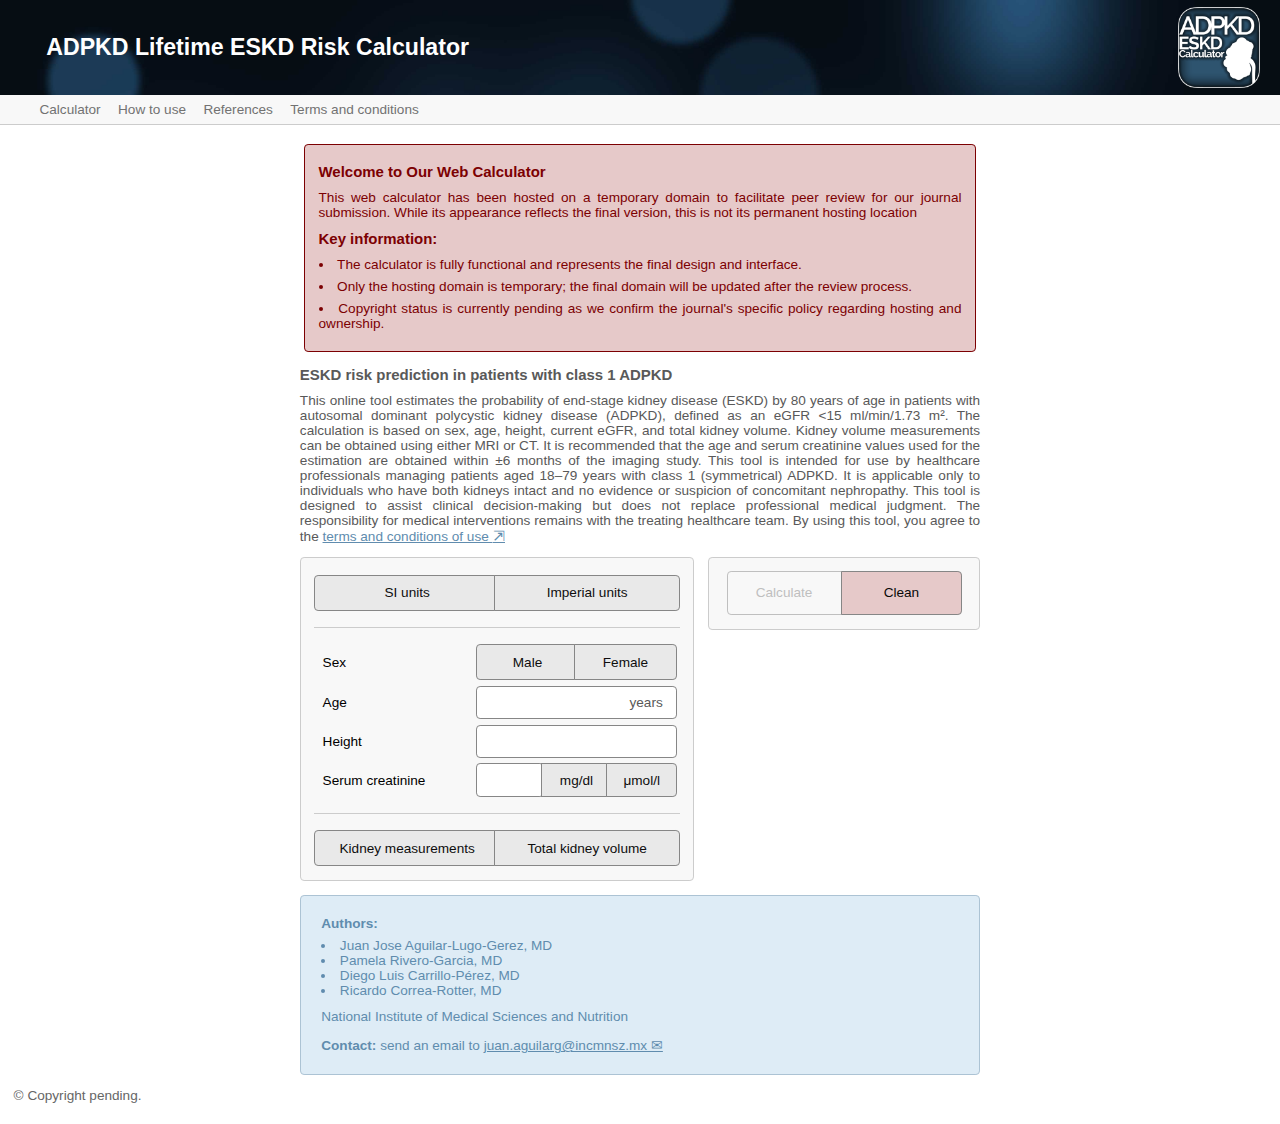
<file: index.html>
<html lang="en">
	
<head>
	<title>ADPKD Lifetime ESKD Risk Calculator</title>
	<link rel="apple-touch-icon" href="images/apple-touch-icon.png">
	<link rel="stylesheet" href="styles.css">
	<script src="jstat.js"></script>
	<link rel="icon" href="favicon.ico" type="image/x-icon" />
	<link rel="apple-touch-icon" href="images/icon-152.png">
	<meta name="theme-color" content="white"/>
	<meta name="mobile-web-app-capable" content="yes">
	<meta name="apple-mobile-web-app-status-bar-style" content="black">
	<meta name="apple-mobile-web-app-title" content="ADPKD lifetime ESKD risk model">
	<meta name="msapplication-TileImage" content="images/icon-144.png">
	<meta name="msapplication-TileColor" content="#FFFFFF">
	<link rel="manifest" href="manifest.json">
	<meta charset="utf-8">
	<meta name="apple-mobile-web-app-status-bar-style" content="black">
</head>

<body>
	
<div id="loader_container">
	<div id="loader"></div>
</div>
		
<div id="header_fixed" class="header">
	<div class="header_title">
		<ul>
			<h1 class="header_title_text">ADPKD Lifetime ESKD Risk Calculator</h1>
			<img class="header_title_icon" src="images/icon_white.png">
		</ul>
	</div>
	<div class="header_navigator">
		<ui>
		   <li> <a href="index.html">Calculator</a></li>
		   <li> <a href="how_to_use.html">How to use</a></li>
		   <li> <a href="references.html">References</a></li>
		   <li> <a href="termsandconditions.html">Terms and conditions</a></li>
		</ui>
	</div>
</div>
	

	
<section>
  <div class="section_introduction" id="section_introduction">
	  	<div class="message_reviewers">
			<h1>Welcome to Our Web Calculator</h1>
			<span>This web calculator has been hosted on a temporary domain to facilitate peer review for our journal submission. While its appearance reflects the final version, this is not its permanent hosting location</span>
			<h1>Key information:</h1>
			<ui>
				<li>The calculator is fully functional and represents the final design and interface.</li>
				<li>Only the hosting domain is temporary; the final domain will be updated after the review process.</li>
				<li>Copyright status is currently pending as we confirm the journal's specific policy regarding hosting and ownership.</li>
			</ui>
		</div>
		<h1>ESKD risk prediction in patients with class 1 ADPKD</h1>
		<span>This online tool estimates the probability of end-stage kidney disease (ESKD) by 80 years of age in patients with autosomal dominant polycystic kidney disease (ADPKD), defined as an eGFR &lt;15 ml/min/1.73 m&sup2;. The calculation is based on sex, age, height, current eGFR, and total kidney volume. Kidney volume measurements can be obtained using either MRI or CT. It is recommended that the age and serum creatinine values used for the estimation are obtained within ±6 months of the imaging study. This tool is intended for use by healthcare professionals managing patients aged 18–79 years with class 1 (symmetrical) ADPKD. It is applicable only to individuals who have both kidneys intact and no evidence or suspicion of concomitant nephropathy. This tool is designed to assist clinical decision-making but does not replace professional medical judgment. The responsibility for medical interventions remains with the treating healthcare team. By using this tool, you agree to the </span>
		<span><a href="termsandconditions.html" class="footer_contact_mail">terms and conditions of use </a></span>
		<span><a href="termsandconditions.html" class="flipped">&#x21F1;</a></span>
	</div>
</section>
	
<section>
	<div class="section_install">
		<button role="button" class="install_button" id="install_button" name="install_button">Install app</button>
		<span>Click or tap to add the application to your device's home screen</span>
	</div>	
	<div class="installation_instructions">
		<p>
			To install the app on your device, click or tap on <img class="export_icon" src="images/export.png"> and select "Add to Home Screen"
		</p>
	</div>
</section>
	
<section>
	<div class="section_calculator">
		<div class="calculator_input">
			<div class="units">
				<button role="button" class="units_international button_grey" id="units_international" name="units_international" onClick="units_international(); check_fields()">SI units</button>
				<button role="button" class="units_imperial button_grey" id="units_imperial" name="units_imperial" onClick="units_imperial(); check_fields()">Imperial units</button>
			</div>
			<div class="calculator_predictor">
				<span class="calculator_predictor_name">Sex</span>
				<div class="calculator_predictor_value">
					<button role="button" class="sex_male button_grey" id="sex_male" name="sex_male" onClick="sex_male(); check_fields()">Male</button>
					<button role="button" class="sex_female button_grey" id="sex_female" name="sex_female" onClick="sex_female(); check_fields()">Female</button>
				</div>
			</div>
			<div class="calculator_predictor">
				<span class="calculator_predictor_name">Age</span>
				<div class="calculator_predictor_value">
					<input type="number" inputmode="numeric" value="" min="0" max="80" id="age" name="age" oninput="check_fields()" onkeydown="pressed_key(event)">
					<span class="calculator_predictor_value_units_years">years</span>
				</div>
			</div>
			<div class="error" id="error_age">
				<div class="error_triangle_container">
					<span class="error_triangle_pre_box"></span>
					<div class="error_triangle_box">
						<span class="error_triangle"></span>
					</div>
				</div>
				<div class="error_container">
					<span class="error_pre_box"></span>
					<span class="error_message" id="error_age_message"></span>
				</div>
			</div>
			<div class="calculator_predictor">
				<span class="calculator_predictor_name">Height</span>
				<div class="calculator_predictor_value_height_international" id="calculator_predictor_value_height_international">
					<input type="number" inputmode="decimal" value="" min="0" max="100" id="height_international" oninput="check_fields()" onkeydown="pressed_key(event)">
					<span class="calculator_predictor_value_units" id="height_international_units"></span>
				</div>
				<div class="calculator_predictor_value_height_imperial" id="calculator_predictor_value_height_imperial">
					<input type="number" inputmode="numeric" value="" min="0" max="100" id="height_imperial_ft" name="height_imperial_ft" oninput="check_fields()" onkeydown="pressed_key(event)">
					<span id="height_imperial_units_ft">ft</span>
					<input type="number" inputmode="numeric" value="" min="0" max="100" id="height_imperial_in" name="height_imperial_in" oninput="check_fields()" onkeydown="pressed_key(event)">
					<span id="height_imperial_units_in">in</span>
				</div>
			</div>
			<div class="error" id="error_height">
				<div class="error_triangle_container">
					<span class="error_triangle_pre_box"></span>
					<div class="error_triangle_box">
						<span class="error_triangle_left_right_box"></span>
						<span class="error_triangle"></span>
						<span class="error_triangle_left_right_box"></span>
					</div>
				</div>
				<div class="error_container">
					<span class="error_pre_box"></span>
					<span class="error_message" id="error_height_message"></span>
				</div>
			</div>
			<div class="calculator_predictor">
				<span class="calculator_predictor_name">Serum creatinine</span>
				<div class="calculator_predictor_value">
					<input type="number" inputmode="decimal" value="" min="0" max="10" id="creatinine" name="creatinine" oninput="check_fields()" onkeydown="pressed_key(event)">
					<div class="creatinine_units">
						<button role="button" class="creatinine_units_mg button_grey" id="creatinine_units_mg" name="creatinine_units_mg" onClick="creatinine_units_mg(); check_fields()">mg/dl</button>
						<button role="button" class="creatinine_units_mmol button_grey" id="creatinine_units_mmol" name="creatinine_units_mmol" onClick="creatinine_units_mmol(); check_fields()">μmol/l</button>
					</div>
				</div>
			</div>
			<div class="error" id="error_creatinine">
				<div class="error_triangle_container">
					<span class="error_triangle_pre_box"></span>
					<div class="error_triangle_box">
						<span class="error_triangle_left_right_box"></span>
						<span class="error_triangle"></span>
						<span class="error_triangle_left_right_box"></span>
					</div>
				</div>
				<div class="error_container">
					<span class="error_pre_box"></span>
					<span class="error_message" id="error_creatinine_message"></span>
				</div>
			</div>
			
			
			<div class="calculator_input_tkv_or_measurements">
				<button role="button" class="enter_measurements button_grey" id="enter_measurements" name="enter_measurements" onClick="enter_measurements(); check_fields()">Kidney measurements</button>
				<button role="button" class="enter_tkv button_grey" id="enter_tkv" name="enter_tkv" onClick="enter_tkv(); check_fields()">Total kidney volume</button>
			</div>
			<div id="calculator_input_tkv">
				<div class="calculator_predictor">
					<span class="calculator_predictor_name">Total kidney volume</span>
					<div class="calculator_predictor_value">
						<input type="number" inputmode="numeric" value="" min="150" max="6000" id="tkv" name="tkv" oninput="check_fields()" onkeydown="pressed_key(event)">
						<span class="calculator_predictor_value_units">ml</span>
					</div>		
				</div>
				<div class="error" id="error_tkv">
					<div class="error_triangle_container">
						<span class="error_triangle_pre_box"></span>
						<div class="error_triangle_box">
							<span class="error_triangle_left_right_box"></span>
							<span class="error_triangle"></span>
							<span class="error_triangle_left_right_box"></span>
						</div>
					</div>
					<div class="error_container">
						<span class="error_pre_box"></span>
						<span class="error_message" id="error_tkv_message"></span>
					</div>
				</div>
			</div>
			

			<div class="calculator_input_measurements" id="calculator_input_measurements">
				<div class="calculator_input_kidney_right">Right kidney</div>
				<div class="calculator_predictor">
					<span class="calculator_predictor_name">Height</span>
					<div class="calculator_predictor_value">
						<input type="number" inputmode="numeric" value="" min="0" max="1000" id="rkh" name="rkh" oninput="check_fields()" onkeydown="pressed_key(event)">
						<span class="calculator_predictor_value_units" id="rkh_units" name="rkh_units"></span>
					</div>
				</div>
				<div class="error" id="error_rkh">
					<div class="error_triangle_container">
						<span class="error_triangle_pre_box"></span>
						<div class="error_triangle_box">
							<span class="error_triangle_left_right_box"></span>
							<span class="error_triangle"></span>
							<span class="error_triangle_left_right_box"></span>
						</div>
					</div>
					<div class="error_container">
						<span class="error_pre_box"></span>
						<span class="error_message" id="error_rkh_message"></span>
					</div>
				</div>
				<div class="calculator_predictor">
					<span class="calculator_predictor_name">Width</span>
					<div class="calculator_predictor_value">
						<input type="number" inputmode="numeric" value="" min="0" max="1000" id="rkw" name="rkw" oninput="check_fields()" onkeydown="pressed_key(event)">
						<span class="calculator_predictor_value_units" id="rkw_units" name="rkw_units"></span>
					</div>
				</div>
				<div class="error" id="error_rkw">
					<div class="error_triangle_container">
						<span class="error_triangle_pre_box"></span>
						<div class="error_triangle_box">
							<span class="error_triangle_left_right_box"></span>
							<span class="error_triangle"></span>
							<span class="error_triangle_left_right_box"></span>
						</div>
					</div>
					<div class="error_container">
						<span class="error_pre_box"></span>
						<span class="error_message" id="error_rkw_message"></span>
					</div>
				</div>
				<div class="calculator_predictor">
					<span class="calculator_predictor_name">Depth</span>
					<div class="calculator_predictor_value">
						<input type="number" inputmode="numeric" value="" min="0" max="1000" id="rkd" name="rkd" oninput="check_fields()" onkeydown="pressed_key(event)">
						<span class="calculator_predictor_value_units" id="rkd_units" name="rkd_units"></span>
					</div>
				</div>
				<div class="error" id="error_rkd">
					<div class="error_triangle_container">
						<span class="error_triangle_pre_box"></span>
						<div class="error_triangle_box">
							<span class="error_triangle_left_right_box"></span>
							<span class="error_triangle"></span>
							<span class="error_triangle_left_right_box"></span>
						</div>
					</div>
					<div class="error_container">
						<span class="error_pre_box"></span>
						<span class="error_message" id="error_rkd_message"></span>
					</div>
				</div>
				<div class="calculator_input_kidney_left">Left kidney</div>
				<div class="calculator_predictor">
					<span class="calculator_predictor_name">Height</span>
					<div class="calculator_predictor_value">
						<input type="number" inputmode="numeric" value="" min="0" max="1000" id="lkh" name="lkh" oninput="check_fields()" onkeydown="pressed_key(event)">
						<span class="calculator_predictor_value_units" id="lkh_units" name="lkh_units"></span>
					</div>
				</div>
				<div class="error" id="error_lkh">
					<div class="error_triangle_container">
						<span class="error_triangle_pre_box"></span>
						<div class="error_triangle_box">
							<span class="error_triangle_left_right_box"></span>
							<span class="error_triangle"></span>
							<span class="error_triangle_left_right_box"></span>
						</div>
					</div>
					<div class="error_container">
						<span class="error_pre_box"></span>
						<span class="error_message" id="error_lkh_message"></span>
					</div>
				</div>
				<div class="calculator_predictor">
					<span class="calculator_predictor_name">Width</span>
					<div class="calculator_predictor_value">
						<input type="number" inputmode="numeric" value="" min="0" max="1000" id="lkw" name="lkw" oninput="check_fields()" onkeydown="pressed_key(event)">
						<span class="calculator_predictor_value_units" id="lkw_units" name="lkw_units"></span>
					</div>
				</div>
				<div class="error" id="error_lkw">
					<div class="error_triangle_container">
						<span class="error_triangle_pre_box"></span>
						<div class="error_triangle_box">
							<span class="error_triangle_left_right_box"></span>
							<span class="error_triangle"></span>
							<span class="error_triangle_left_right_box"></span>
						</div>
					</div>
					<div class="error_container">
						<span class="error_pre_box"></span>
						<span class="error_message" id="error_lkw_message"></span>
					</div>
				</div>
				<div class="calculator_predictor">
					<span class="calculator_predictor_name">Depth</span>
					<div class="calculator_predictor_value">
						<input type="number" inputmode="numeric" value="" min="0" max="1000" id="lkd" name="lkd" oninput="check_fields()" onkeydown="pressed_key(event)">
						<span class="calculator_predictor_value_units" id="lkd_units" name="lkd_units"></span>
					</div>
				</div>
				<div class="error" id="error_lkd">
					<div class="error_triangle_container">
						<span class="error_triangle_pre_box"></span>
						<div class="error_triangle_box">
							<span class="error_triangle_left_right_box"></span>
							<span class="error_triangle"></span>
							<span class="error_triangle_left_right_box"></span>
						</div>
					</div>
					<div class="error_container">
						<span class="error_pre_box"></span>
						<span class="error_message" id="error_lkd_message"></span>
					</div>
				</div>
			</div>
		</div>

		<div class="calculator_output">
			<div class="calculator_output_buttons">
				<button role="button" class="calculate" id="calculate" name="calculate" onClick="calculate()" disabled>Calculate</button>
				<button role="button" class="clean" id="clean" name="clean" onClick="clean()">Clean</button>
			</div>
			<div id="calculator_output_results" class="calculator_output_results">
				<div class="calculator_output_result">
					<span class="calculator_output_result_value" id="result_gfr"></span>
					<span class="calculator_output_result_descriptor">Current eGFR (CKD-EPI 2021)</span>
				</div>
				<div class="calculator_output_result">
					<span class="calculator_output_result_value" id="result_tkv"></span>
					<span class="calculator_output_result_descriptor" id="result_tkv_message"></span>
				</div>
				<div class="calculator_output_result">
					<span class="calculator_output_result_value" id="result_kgr"></span>
					<span class="calculator_output_result_descriptor">Kidney growth rate</span>
				</div>
				<div class="calculator_output_result">
					<span class="calculator_output_result_value" id="result_mcc"></span>
					<span class="calculator_output_result_descriptor">Mayo Clinic Classification category</span>
				</div>
				<div class="calculator_output_result">
					<span class="calculator_output_result_value" id="result_risk"></span>
					<span class="calculator_output_result_descriptor">Risk of ESKD (TFGe &lt;15 ml/min/1.73m&sup2;) at 80 years of age</span>
				</div>
				<div class="calculator_output_result">
					<span class="calculator_output_result_risk_container">
						<span class="calculator_output_result_risk_box" id="calculator_output_result_risk_box_1"></span>
						<span class="calculator_output_result_risk_box" id="calculator_output_result_risk_box_2"></span>
						<span class="calculator_output_result_risk_box" id="calculator_output_result_risk_box_3"></span>
						<span class="calculator_output_result_risk_box" id="calculator_output_result_risk_box_4"></span>
						<span class="calculator_output_result_risk_box" id="calculator_output_result_risk_box_5"></span>
					</span>
					<span class="calculator_output_result_risk_container">
						<span id="calculator_output_result_risk_pre_triangle"></span>
						<span id="calculator_output_result_risk_triangle"></span>
						<span id="calculator_output_result_risk_post_triangle"></span>
					</span>
					<span id="result_risk_category"></span>
					<span class="calculator_output_result_descriptor">Risk category for ESKD at 80 years of age</span>
				</div>
			</div>
		</div>
	</div>
</section>

<footer>
	<div class="footer">
		<div class="footer_authors">
			<span class="footer_authors_word">Authors:</span>
			<ui>
				<li>Juan Jose Aguilar-Lugo-Gerez, MD</li>
				<li>Pamela Rivero-Garcia, MD</li>
				<li>Diego Luis Carrillo-P&eacute;rez, MD</li>
				<li>Ricardo Correa-Rotter, MD</li>
			</ui>
			<span class="footer_authors_institute">National Institute of Medical Sciences and Nutrition</span>
		</div>
		<div class="footer_contact">
			<span class="footer_contact_word">Contact:</span>
			<span>send an email to</span>
			<span><a href="mailto: juan.aguilarg@incmnsz.mx" class="footer_contact_mail">juan.aguilarg@incmnsz.mx &#9993;</a></span>
		</div>
	</div>
</footer>   
	
<div class="copyright">&copy; Copyright pending.</div>
		
<script src="scripts.js"></script>   
		
</body>

</html>
</file>
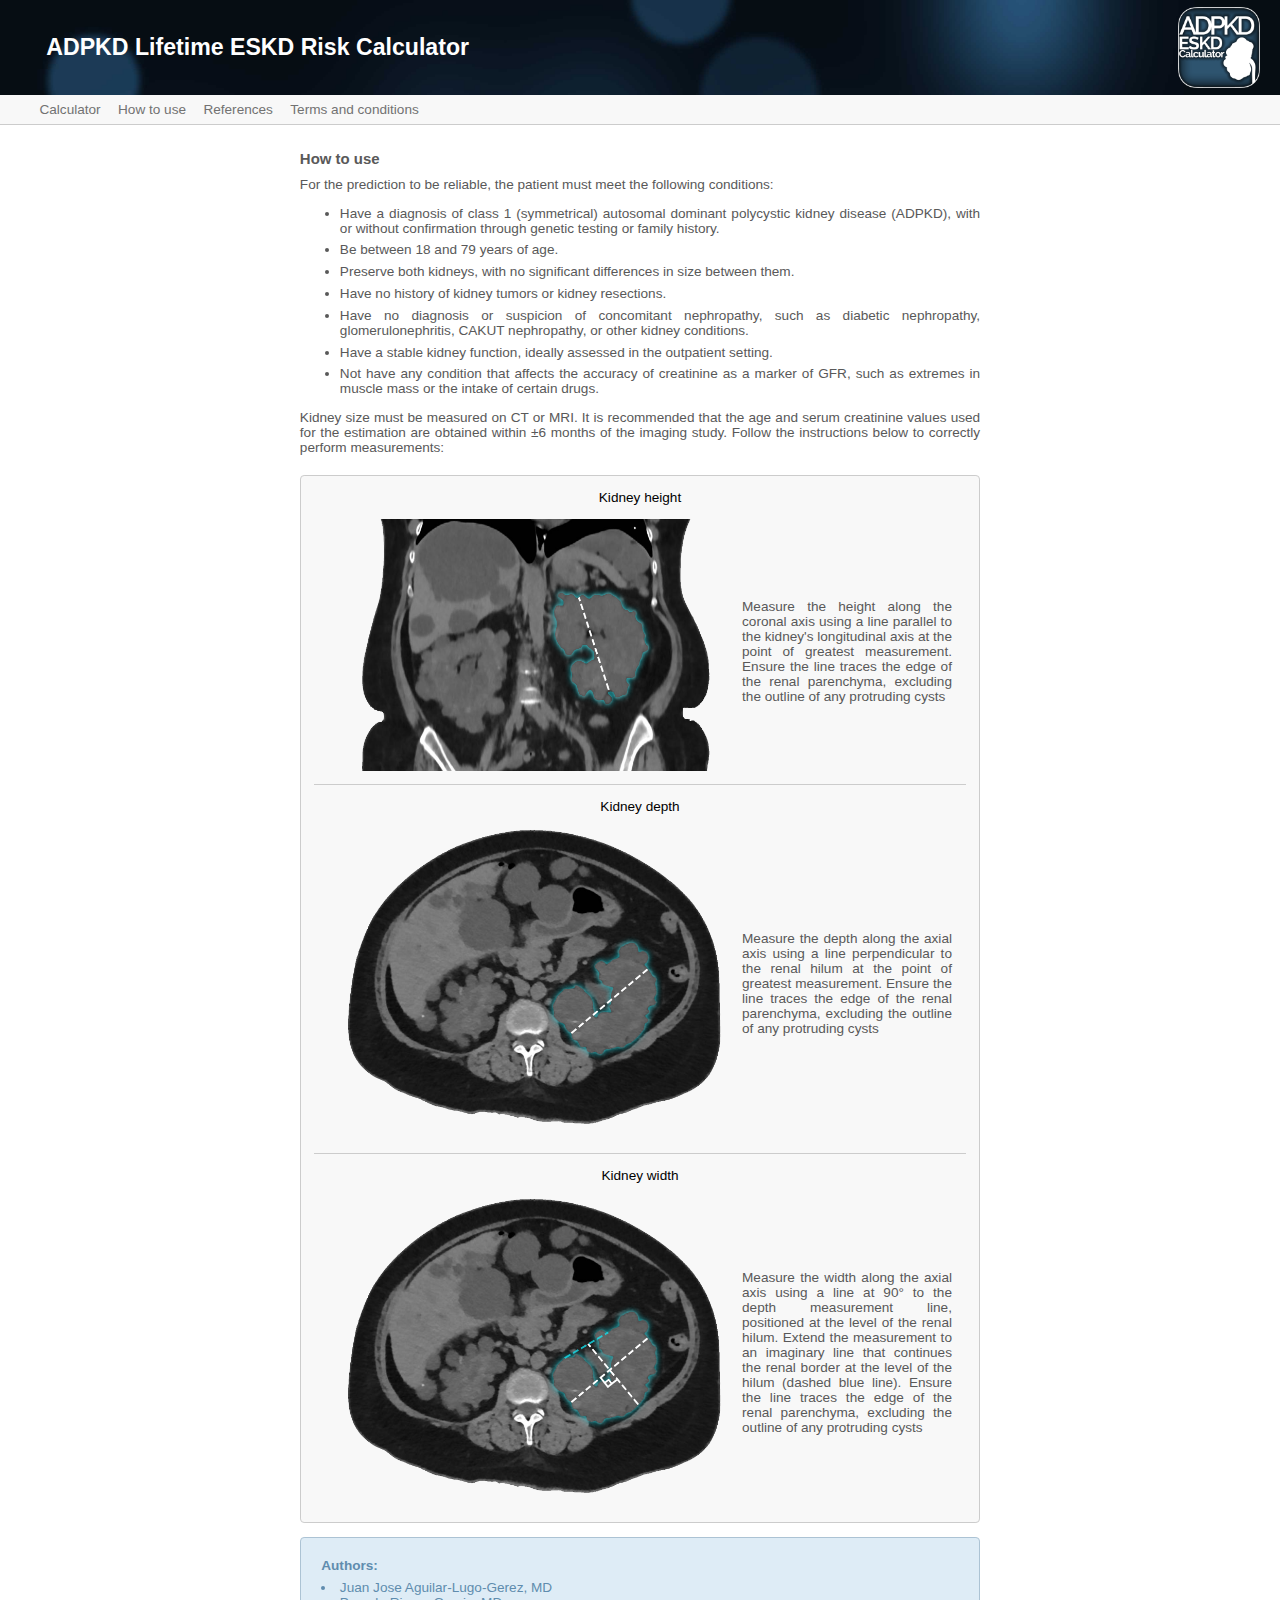
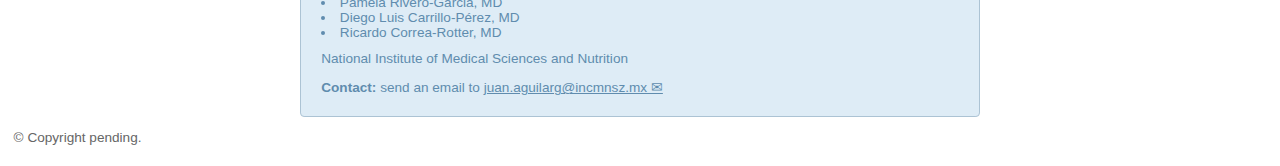
<file: how_to_use.html>
<html lang="en">
	
<head>
	<title>ADPKD Lifetime ESKD Risk Calculator</title>
	<link rel="apple-touch-icon" href="images/apple-touch-icon.png">
	<link rel="stylesheet" href="styles.css">
	<script src="jstat.js"></script>
	<link rel="icon" href="favicon.ico" type="image/x-icon" />
	<link rel="apple-touch-icon" href="images/icon-152.png">
	<meta name="theme-color" content="white"/>
	<meta name="mobile-web-app-capable" content="yes">
	<meta name="apple-mobile-web-app-status-bar-style" content="black">
	<meta name="apple-mobile-web-app-title" content="ADPKD lifetime ESKD risk model">
	<meta name="msapplication-TileImage" content="images/icon-144.png">
	<meta name="msapplication-TileColor" content="#FFFFFF">
	<link rel="manifest" href="manifest.json">
	<meta charset="utf-8">
	<meta name="apple-mobile-web-app-status-bar-style" content="black">
</head>

<body>
	
<div id="loader_container">
	<div id="loader"></div>
</div>
		
<div id="header_fixed" class="header">
	<div class="header_title">
		<ul>
			<h1 class="header_title_text">ADPKD Lifetime ESKD Risk Calculator</h1>
			<img class="header_title_icon" src="images/icon_white.png">
		</ul>
	</div>
	<div class="header_navigator">
		<ui>
		   <li> <a href="index.html">Calculator</a></li>
		   <li> <a href="how_to_use.html">How to use</a></li>
		   <li> <a href="references.html">References</a></li>
		   <li> <a href="termsandconditions.html">Terms and conditions</a></li>
		</ui>
	</div>
</div>
	
<section>
  <div class="section_introduction" id="section_introduction">
		<h1>How to use</h1>
		<span>For the prediction to be reliable, the patient must meet the following conditions:</span>
		<ul>
			<li>Have a diagnosis of class 1 (symmetrical) autosomal dominant polycystic kidney disease (ADPKD), with or without confirmation through genetic testing or family history.</li>
			<li>Be between 18 and 79 years of age.</li>
			<li>Preserve both kidneys, with no significant differences in size between them.</li>
			<li>Have no history of kidney tumors or kidney resections.</li>
			<li>Have no diagnosis or suspicion of concomitant nephropathy, such as diabetic nephropathy, glomerulonephritis, CAKUT nephropathy, or other kidney conditions.</li>
			<li>Have a stable kidney function, ideally assessed in the outpatient setting.</li>
			<li>Not have any condition that affects the accuracy of creatinine as a marker of GFR, such as extremes in muscle mass or the intake of certain drugs.</li>
	  	</ul>
		<span>Kidney size must be measured on CT or MRI. It is recommended that the age and serum creatinine values used for the estimation are obtained within ±6 months of the imaging study. Follow the instructions below to correctly perform measurements:</span>
	</div>
</section>
	
<section class="section_how_to">
	<div class="how_to_box">
		<div class="how_to_axis_1">
			<span>Kidney height</span>
			<div class="how_to_imageandtext">
				<img class="how_to_image" src="images/tc_height.png">
				<div class="how_to_text">Measure the height along the coronal axis using a line parallel to the kidney's longitudinal axis at the point of greatest measurement. Ensure the line traces the edge of the renal parenchyma, excluding the outline of any protruding cysts</div>
			</div>
		</div>
		<div class="how_to_axis_2">
			<span>Kidney depth</span>
			<div class="how_to_imageandtext">
				<img class="how_to_image" src="images/tc_depth.png">
				<div class="how_to_text">Measure the depth along the axial axis using a line perpendicular to the renal hilum at the point of greatest measurement. Ensure the line traces the edge of the renal parenchyma, excluding the outline of any protruding cysts</div>
			</div>
		</div>
		<div class="how_to_axis_2">
			<span>Kidney width</span>
			<div class="how_to_imageandtext">
				<img class="how_to_image" src="images/tc_width.png">
				<div class="how_to_text">Measure the width along the axial axis using a line at 90° to the depth measurement line, positioned at the level of the renal hilum. Extend the measurement to an imaginary line that continues the renal border at the level of the hilum (dashed blue line). Ensure the line traces the edge of the renal parenchyma, excluding the outline of any protruding cysts</div>
			</div>
		</div>
	</div>
</section>

<footer>
	<div class="footer">
		<div class="footer_authors">
			<span class="footer_authors_word">Authors:</span>
			<ui>
				<li>Juan Jose Aguilar-Lugo-Gerez, MD</li>
				<li>Pamela Rivero-Garcia, MD</li>
				<li>Diego Luis Carrillo-P&eacute;rez, MD</li>
				<li>Ricardo Correa-Rotter, MD</li>				
			</ui>
			<span class="footer_authors_institute">National Institute of Medical Sciences and Nutrition</span>
		</div>
		<div class="footer_contact">
			<span class="footer_contact_word">Contact:</span>
			<span>send an email to</span>
			<span><a href="mailto: juan.aguilarg@incmnsz.mx" class="footer_contact_mail">juan.aguilarg@incmnsz.mx &#9993;</a></span>
		</div>
	</div>
</footer>   
	
<div class="copyright">&copy; Copyright pending.</div>
		
<script src="scripts.js"></script>   

</body>

</html>
</file>
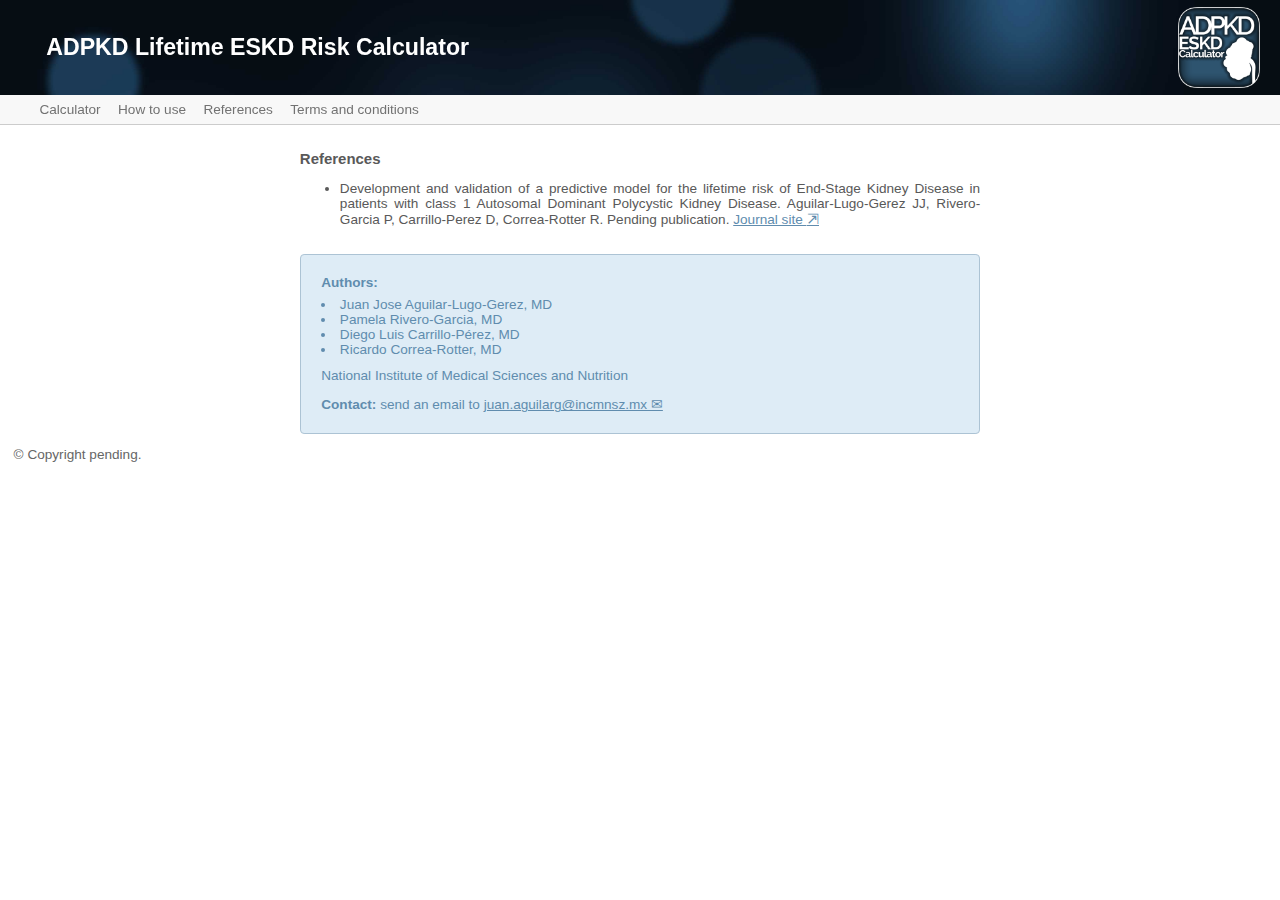
<file: references.html>
<html lang="en">
	
<head>
	<title>ADPKD Lifetime ESKD Risk Calculator</title>
	<link rel="apple-touch-icon" href="images/apple-touch-icon.png">
	<link rel="stylesheet" href="styles.css">
	<script src="jstat.js"></script>
	<link rel="icon" href="favicon.ico" type="image/x-icon" />
	<link rel="apple-touch-icon" href="images/icon-152.png">
	<meta name="theme-color" content="white"/>
	<meta name="mobile-web-app-capable" content="yes">
	<meta name="apple-mobile-web-app-status-bar-style" content="black">
	<meta name="apple-mobile-web-app-title" content="ADPKD lifetime ESKD risk model">
	<meta name="msapplication-TileImage" content="images/icon-144.png">
	<meta name="msapplication-TileColor" content="#FFFFFF">
	<link rel="manifest" href="manifest.json">
	<meta charset="utf-8">
	<meta name="apple-mobile-web-app-status-bar-style" content="black">
</head>

<body>
	
<div id="loader_container">
	<div id="loader"></div>
</div>
		
<div id="header_fixed" class="header">
	<div class="header_title">
		<ul>
			<h1 class="header_title_text">ADPKD Lifetime ESKD Risk Calculator</h1>
			<img class="header_title_icon" src="images/icon_white.png">
		</ul>
	</div>
	<div class="header_navigator">
		<ui>
		   <li> <a href="index.html">Calculator</a></li>
		   <li> <a href="how_to_use.html">How to use</a></li>
		   <li> <a href="references.html">References</a></li>
		   <li> <a href="termsandconditions.html">Terms and conditions</a></li>
		</ui>
	</div>
</div>
	
<section>
  <div class="section_introduction" id="section_introduction">
		<h1>References</h1>
		<ul>
			<li>Development and validation of a predictive model for the lifetime risk of End-Stage Kidney Disease in patients with class 1 Autosomal Dominant Polycystic Kidney Disease. Aguilar-Lugo-Gerez JJ, Rivero-Garcia P, Carrillo-Perez D, Correa-Rotter R. Pending publication. <a href="references.html" class="footer_contact_mail">Journal site </a><a href="references.html" class="flipped">&#x21F1;</a> </li>
	  	</ul>
	</div>
</section>
	
<footer>
	<div class="footer">
		<div class="footer_authors">
			<span class="footer_authors_word">Authors:</span>
			<ui>
				<li>Juan Jose Aguilar-Lugo-Gerez, MD</li>
				<li>Pamela Rivero-Garcia, MD</li>
				<li>Diego Luis Carrillo-P&eacute;rez, MD</li>
				<li>Ricardo Correa-Rotter, MD</li>
			</ui>
			<span class="footer_authors_institute">National Institute of Medical Sciences and Nutrition</span>
		</div>
		<div class="footer_contact">
			<span class="footer_contact_word">Contact:</span>
			<span>send an email to</span>
			<span><a href="mailto: juan.aguilarg@incmnsz.mx" class="footer_contact_mail">juan.aguilarg@incmnsz.mx &#9993;</a></span>
		</div>
	</div>
</footer>   
	
<div class="copyright">&copy; Copyright pending.</div>
	
<script src="scripts.js"></script>   
	
</body>

</html>
</file>
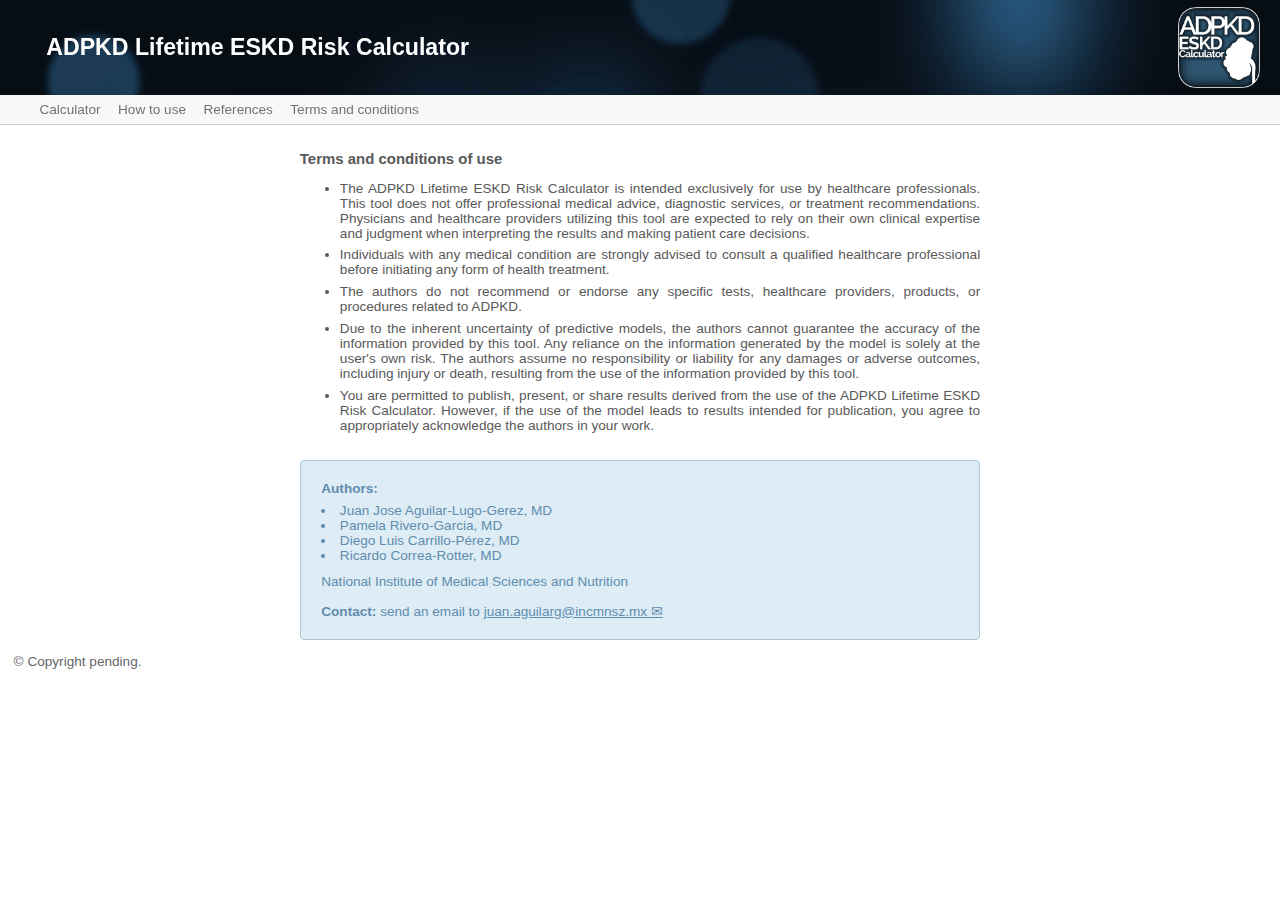
<file: termsandconditions.html>
<html lang="en">
	
<head>
	<title>ADPKD Lifetime ESKD Risk Calculator</title>
	<link rel="apple-touch-icon" href="images/apple-touch-icon.png">
	<link rel="stylesheet" href="styles.css">
	<script src="jstat.js"></script>
	<link rel="icon" href="favicon.ico" type="image/x-icon" />
	<link rel="apple-touch-icon" href="images/icon-152.png">
	<meta name="theme-color" content="white"/>
	<meta name="mobile-web-app-capable" content="yes">
	<meta name="apple-mobile-web-app-status-bar-style" content="black">
	<meta name="apple-mobile-web-app-title" content="ADPKD lifetime ESKD risk model">
	<meta name="msapplication-TileImage" content="images/icon-144.png">
	<meta name="msapplication-TileColor" content="#FFFFFF">
	<link rel="manifest" href="manifest.json">
	<meta charset="utf-8">
	<meta name="apple-mobile-web-app-status-bar-style" content="black">
</head>

<body>
	
<div id="loader_container">
	<div id="loader"></div>
</div>
		
<div id="header_fixed" class="header">
	<div class="header_title">
		<ul>
			<h1 class="header_title_text">ADPKD Lifetime ESKD Risk Calculator</h1>
			<img class="header_title_icon" src="images/icon_white.png">
		</ul>
	</div>
	<div class="header_navigator">
		<ui>
		   <li> <a href="index.html">Calculator</a></li>
		   <li> <a href="how_to_use.html">How to use</a></li>
		   <li> <a href="references.html">References</a></li>
		   <li> <a href="termsandconditions.html">Terms and conditions</a></li>
		</ui>
	</div>
</div>
	
<section>
  <div class="section_introduction" id="section_introduction">
		<h1>Terms and conditions of use</h1>
	  	<ul class="termsandconditions">
			<li>The ADPKD Lifetime ESKD Risk Calculator is intended exclusively for use by healthcare professionals. This tool does not offer professional medical advice, diagnostic services, or treatment recommendations. Physicians and healthcare providers utilizing this tool are expected to rely on their own clinical expertise and judgment when interpreting the results and making patient care decisions.</li>
			<li>Individuals with any medical condition are strongly advised to consult a qualified healthcare professional before initiating any form of health treatment.</li>
			<li>The authors do not recommend or endorse any specific tests, healthcare providers, products, or procedures related to ADPKD.</li>
			<li>Due to the inherent uncertainty of predictive models, the authors cannot guarantee the accuracy of the information provided by this tool. Any reliance on the information generated by the model is solely at the user's own risk. The authors assume no responsibility or liability for any damages or adverse outcomes, including injury or death, resulting from the use of the information provided by this tool.</li>
			<li>You are permitted to publish, present, or share results derived from the use of the ADPKD Lifetime ESKD Risk Calculator. However, if the use of the model leads to results intended for publication, you agree to appropriately acknowledge the authors in your work.</li>
	  	</ul>
	</div>
</section>

<footer>
	<div class="footer">
		<div class="footer_authors">
			<span class="footer_authors_word">Authors:</span>
			<ui>
				<li>Juan Jose Aguilar-Lugo-Gerez, MD</li>
				<li>Pamela Rivero-Garcia, MD</li>
				<li>Diego Luis Carrillo-P&eacute;rez, MD</li>
				<li>Ricardo Correa-Rotter, MD</li>
			</ui>
			<span class="footer_authors_institute">National Institute of Medical Sciences and Nutrition</span>
		</div>
		<div class="footer_contact">
			<span class="footer_contact_word">Contact:</span>
			<span>send an email to</span>
			<span><a href="mailto: juan.aguilarg@incmnsz.mx" class="footer_contact_mail">juan.aguilarg@incmnsz.mx &#9993;</a></span>
		</div>
	</div>
</footer>   
	
<div class="copyright">&copy; Copyright pending.</div>

<script src="scripts.js"></script>   

</body>

</html>
</file>
<file: styles.css>
@media only screen and (min-device-width: 480px){
*{font-size: .36cm}
}

@media only screen and (max-device-width: 480px){
*{font-size: .7cm}
}

input::-webkit-outer-spin-button,
input::-webkit-inner-spin-button {
  -webkit-appearance: none;
  margin: 0;
}

input[type=number] {
  -moz-appearance: textfield;
}

*{
	margin:none;
	padding:none;
	font-family:Verdana, Geneva, sans-serif;
	box-sizing:border-box;
}

body{
	margin:0;
	padding:0;
}

#loader_container {
    position: fixed;
    top: 0;
    left: 0;
    width: 100%;
    height: 100%;
    background-color: rgba(250,250,250,.8);
    display: flex;
    justify-content: center;
    align-items: center;
    z-index: 2;
}

@keyframes fadeOut {
 	0% {
    opacity: 1;
 }
 	100% {
	opacity: 0;
	display: none;
}
}

#loader {
    border: 8px solid #979797;
	border-top: 8px solid #2090B5;
    border-radius: 50%;
    width: 4em;
    height: 4em;
    animation: spin .4s linear infinite;
}

@keyframes spin {
    0% { transform: rotate(0deg); }
    100% { transform: rotate(360deg); }
}

#content {
    display: block;
}

.header{
	position: fixed;
	width: 100%;
	z-index: 3;
	border-top: solid #CCCCCC 200px;
	margin-top: -200px;
}

.header_title{
	margin:0;
	padding: 0;
	background-image:url(images/header.jpg);
	background-size:cover;
	border: 5em #7D4243;
}

.header_title ul{
	display:flex;
	justify-content:space-between;
	align-items:center;
	margin:0;
	padding:0;
}

.header_title_text{
	color:#FFF;
	padding-left:2em;
	padding-right:1em;
	flex-grow:9999;
	font-size:1.7em;
}

.header_title_icon{
	flex-grow:1;
	padding:.5em;
	margin-right:1em;
	width:30%;
	max-width:7em;
}

.header_navigator {
	padding: 0 0 .5em 2.4em;
	background-color:f8f8f8;
	border-bottom:solid #CCCCCC .3mm;
}

.header_navigator ul{
	white-space: nowrap;
	list-style: none;
}

.header_navigator li{
	display:inline-flex;	
	text-decoration:none;
	padding: .5em .5em 0 .5em;
	white-space: nowrap;
}

.header_navigator li a{
	color:#727272;
	text-decoration:none;
}

section {
	display:flex;
	justify-content:center;
	align-items:center;
	margin:0;
	padding:0;
}

.section_introduction {
	width:50em;
	color:595959;
	align-items:center;
	font-weight:normal;
	margin:-185px 2em 1em 2em;
	text-align: justify;
	z-index: 1;
}

.section_introduction h1{
    font-size:1.1em;
	font-weight:bold;
}

.section_introduction li {
	margin: .5em 0 .5em 0;
}

.message_reviewers {
	background-color:#E6C9C9;
	color: #7C0002;
	padding: .6em 1em 1em 1em;
	border-radius:.3em;
	margin:.3em .3em 1em .3em;
	border: solid #7C0002 .3mm;
}

.hidden {
	display: none;
}

.section_install {
	display: none;
	margin: 0em 2em 1em 2em;
	width:50em;
	border-radius:.3em;
	padding:1em;
	color:#000000;
	background-color:#eefff7;
	border: solid #868686 .3mm;
	gap: 1em;
    align-items: center;
}

.install_button {
	flex: 1; 
	padding:.5em .5em .5em .5em;
	border-radius:.3em;
	color:#000000;
	cursor:pointer;
	margin:0em;
	background-color:#C2E5D7;
	border: solid #868686 .3mm;

}

.install_button:hover {
	background-color:#A9DAC6;
}


.section_install span {
	flex: 2; 
	text-align:center;
}

.installation_instructions{
	display: none;
	margin: 0em 2em 1em 2em;
	width:50em;
	border-radius:.3em;
	padding:0 1em 0 1em;
	color:#000000;
	background-color:#eefff7;
	border: solid #868686 .3mm;
	text-align: center;
	justify-content: center;
}

.export_icon {
	width: 1em;
	height: 1em;
}

.section_calculator {
	display:flex;
	flex-wrap: wrap;
	gap: 1em;
	margin:0 2em 1em 2em;
	justify-content:space-around;
	align-items:flex-start;
	width:50em;

}

.calculator_input {
	flex-grow:9999;
	width:29em;
	border: solid #CCCCCC .3mm;
	border-radius:.3em;
	background-color:f8f8f8;
	padding:1.2em 1em 1em 1em;
}

.units{
	display:flex;
	padding: 0 0 1.2em 0;
	border-bottom: solid #CCCCCC .3mm;
	margin: 0 0 1em 0;
}

.units_international{
	width:50%;
	flex-grow:9999;
	padding:.7em;
	border-radius:.3em 0 0 .3em;
	margin:0 -.2em 0 0;
}

.units_imperial{
	width:50%;
	flex-grow:9999;
	padding:.7em;
	border-radius:0 .3em .3em 0;
	margin:0 0 0 -.2em;
}

.calculator_predictor {
	display:flex;
}

.calculator_predictor_name {
	width:20em;
	margin:.1em;
	color:#000;
	padding:.5em;
	display:flex;
	align-items:center;
	border-radius:.3em;
}

.calculator_predictor_value {
	width:100%;
	margin:.2em;
	align-items:center;
	display:flex;
}

.calculator_predictor_value input {
    width:100%;
    padding:.6em;
	border: solid #868686 .3mm;
	border-radius:.3em;
}

.calculator_predictor_value_units {
    margin: 0 0 0 -2.7em;
	color:595959;
}

.calculator_predictor_value_units_years {
    margin-left:-3.5em;
	color:595959;
}

.calculator_predictor_value_height_international {
	width:100%;
	margin:.2em;
	align-items:center;
	display:flex;
}

.calculator_predictor_value_height_international input {
    width:100%;
    padding:.6em;
	border: solid #868686 .3mm;
	border-radius:.3em;
}

.calculator_predictor_value_height_international span {
	margin-left:-2em;
	color:595959;	
}

.calculator_predictor_value_height_imperial {
	width:100%;
	margin:.2em;
	align-items:center;
	display:flex;
}

#height_imperial_ft{
	width: 50%;
    padding:.6em;
	border: solid #868686 .3mm;
	border-radius:.3em 0 0 .3em;
	margin-right:-.1em;
}

#height_imperial_in{
	width: 50.8%;
    padding:.6em;
	border: solid #868686 .3mm;
	border-radius: 0 .3em .3em 0;
	margin:0;
}


#height_imperial_units_ft {
	margin: 0 1.2em 0 -2em;
	color:595959;	
}

#height_imperial_units_in{
	margin:0 -5em 0 -2em;
	color:595959;
}

.sex_male {
	width:50%;
	flex-grow:9999;
	padding:.7em;
	border-radius:.3em 0 0 .3em;
	margin: 0 -.2em 0 0;
}

.sex_female {
	width:50%;
	flex-grow:9999;
	padding:.7em;
	border-radius:0 .3em .3em 0;
	margin: 0 0 0 -.2em;
}

.creatinine_units {
    width:100%;
	margin:0;
	padding:0;
	display: flex;
}

.creatinine_units_mg{
	width:5.2em;
	flex-grow:9999;
	padding:.6em;
	border-radius:0;
	margin: 0 -.2em 0 -.2em;
}

.creatinine_units_mmol{
	width:5.2em;
	flex-grow:9999;
	padding:.6em;
	border-radius:0 .3em .3em 0;
	margin: 0 0 0 -.2em;
}

.calculator_input_kidney_left{
	padding: 1em .6em .6em .6em;
	border-top: solid #CCCCCC .3mm;
	margin: 1em 0 0 0;
	text-align: center;
	font-size: 1em;
}

.calculator_input_kidney_right{
	padding: .6em;
	margin: .5em 0 0 0;
	text-align: center;
	font-size: 1em;
}

.error {
	display: none;
}

.error_triangle_container {
	display: flex;
	margin: -.6em 0 -.8em 0;
}
	
.error_triangle_pre_box {
	width:20em;
	margin:.1em;
	padding:.5em;
	display:flex;
}

.error_triangle_box {
	width:100%;
	display: flex;
}

.error_triangle {
	width: 0;
	height: 0;
	border-left: .75em solid transparent;
	border-right: .75em solid transparent;
	border-bottom: 1.5em solid #953031;
	margin: 0 0 0 1em;
}

.error_container {
	display: flex;
}
	
.error_pre_box {
	width:20em;
	margin:.1em;
	padding:.5em;
	display:flex;
}

.error_message {
	width:100%;
	margin:.2em;
	padding: .5em 0 .5em 0;
	text-align: center;
 	background-color: #EFDEDE;
	border-radius: .3em;
	font-size: 1em;
	color:#953031;
	border: solid #953031 .3mm;
}

.calculator_input_tkv_or_measurements {
	display:flex;
	margin: 1em 0 0 0;
	border-top: solid #CCCCCC .3mm;
	padding: 1.2em 0 0 0;

}

.enter_measurements{
	width:50%;
	flex-grow:9999;
	padding:.7em;
	border-radius:.3em 0 0 .3em;
	margin:0 -.2em 0 0;
	border: solid #868686 .3mm;

}

.enter_tkv{
	width:50%;
	flex-grow:9999;
	padding:.7em;
	border-radius:0 .3em .3em 0;
	margin:0 0 0 -.2em;
	border: solid #868686 .3mm;

}

#calculator_input_measurements{
	display:none;
}

#calculator_input_tkv{
	margin:1em 0 0 0;
	display:none;	
}


.calculator_output {
	width:20em;
	flex-grow: 9999;
	margin:0;
	display: block;
	border: solid #CCCCCC .3mm;
	border-radius:.3em;
	background-color:f8f8f8;
	padding:.6em 1em 0 1em;
}

.calculator_output_buttons {
	display:flex;
	margin: 0 0 .7em 0;
}

.calculate {
	width:50%;
	flex-grow:9999;
	padding:1em 1em 1em .6em;
	border-radius:.3em 0 0 .3em;
	color:#000000;
	cursor:pointer;
	margin:.3em;
	margin-right:-.2em;
	background-color:#C2E5D7;
	border: solid #868686 .3mm;
}

.calculate:hover {
	background-color:#A9DAC6;
}

.calculate:disabled{
	background-color:f8f8f8;
	color:#BFBFBF;
	border: solid #BFBFBF .3mm;
	cursor:default;
}

.clean {
	width:50%;
	flex-grow:9999;
	padding:1em;
	border-radius:0 .3em .3em 0;
	color:#090909;
	cursor:pointer;
	margin:.3em;
	margin-left:-.2em;
	border: solid #868686 .3mm;
	background-color:#E6C9C9;
}

.clean:hover {
	background-color:#DAAFAF;
}

.calculator_output_results {
	padding: 0 0 1.5em 0;
}

.calculator_output_result {
	color:#0B0B0B;	
	padding: 0em 1.5em 0 1.5em;
	border-top: solid #CCCCCC .3mm;
	margin: 1em 0 0 0;
	text-align: center;
	align-content:space-around;
	display: block;
}

.calculator_output_result_value {
	display: block;
	margin-top: .6em;
	font-size: 1.2em;
}

.calculator_output_result_descriptor {
	display: block;
	margin-top: .6em;
	color:595959;
}

.calculator_output_result_risk_container {
	display: flex;
	justify-content: space-between;
	align-items: center;
	width: 100%;
	height: 2em;
}

.calculator_output_result_risk_box{
	flex: 1; 
	height: 2em;
	margin: 2em -1px 0 0;
}

#calculator_output_result_risk_box_1{
	flex-basis: 5%;
	border-radius:.3em 0 0 .3em;
	background-color:#C2E5D7;
	border: solid #868686 .3mm;
}

#calculator_output_result_risk_box_2{
	flex-basis: 30%;
	background-color:#D7EBD1;
	border: solid #868686 .3mm;
}

#calculator_output_result_risk_box_3{
	flex-basis: 30%;
	background-color:#FFFADD;
	border: solid #868686 .3mm;
}

#calculator_output_result_risk_box_4{
	flex-basis: 30%;
	background-color:#F5E5D8;
	border: solid #868686 .3mm;
}

#calculator_output_result_risk_box_5{
	flex-basis: 5%;
	border-radius:0 .3em .3em 0;
	background-color:#E6C9C9;
	border: solid #868686 .3mm;
}

#calculator_output_result_risk_pre_triangle{
	flex: 1; 
	flex-basis: 90%;
}

#calculator_output_result_risk_triangle{
	flex: 1; 
	width: 0;
	height: 0;
	border-left: .75em solid transparent;
	border-right: .75em solid transparent;
	border-bottom: 1.5em solid #595959;
	margin: -.5em -.75em 0 -.75em;
}

#calculator_output_result_risk_post_triangle{
	flex: 1; 
	flex-basis: 10%;
}

#result_risk_category{
	flex: 1; 
	color:#000000;
	margin: 0 -.75em 0 -.75em;
	text-align: center;
	font-size: 1.2em;
}

footer {
	display:flex;
	justify-content:center;
	align-items:center;
	margin:0;
	padding:0;
}

.footer {
	width:50em;
	border: solid #ACC3D4 .3mm;
	border-radius:.3em;
	background-color:deecf6;
	margin:0 2em 1em 2em;
	padding:1em;
	color:#608cae;
	display:flex;
	flex-wrap:wrap;
	align-items:center;
}

.footer_authors {
	flex-grow:9999;
	margin:.5em;
}

.footer_authors_word {
	display:block;
	font-weight:bold;
	margin-bottom:.5em;
}

.footer_authors_institute {
	display:block;
	margin-top:.8em;
	font-weight:lighter;
	font-size: 1em;
}

.footer_contact {
	display:block;
	flex-grow:1;
	margin:.5em;
}

.footer_contact_word {
	font-weight:bold;
}

.footer_contact_mail{
	text-decoration:underline;
	color:#608cae;
	cursor:pointer;
}

.flipped{
    transform: scaleX(-1);
    display: inline-block;
	text-decoration:underline;
	color:#608cae;
	cursor:pointer;
}

.copyright {
	width:20em;
	margin:0 1em 1.5em 1em;
	color:#666;
}

.button_grey {
	background-color:#E9E9E9;
	border: solid #868686 .3mm;
	color:#0E0E0E;
	cursor:pointer;
}

.button_grey:hover{
	background-color:#DCDCDC;
}

.button_grey_clicked{
	background-color:#C3C3C3;
}

.button_grey_clicked:hover{
	background-color:#C3C3C3;
}

.section_how_to {
	display:flex;
	justify-content:space-around;
	align-items: baseline;
	color:#000;
	margin: .5em 2em 0 2em;
}

.how_to_box {
	width:50em;
	border: solid #CCCCCC .3mm;
	border-radius:.3em;
	background-color:f8f8f8;
	padding: 0em 1em 0em 1em;
	margin:0 0 1em 0;
}

.how_to_axis_1{
	padding: 0em;
	text-align: center;
	margin: 1em 0 1em 0;

}

.how_to_axis_2{
	border-top: solid #CCCCCC .3mm;
	padding: 1em 0 1em 0;
	text-align: center;
	margin: 0;

}

.how_to_imageandtext{
	display: flex;
	flex-wrap: wrap;
	justify-content:space-around;
	margin: 1em;
}

.how_to_image{
	flex-grow:9999;
	width:25em;
	padding: 0 1em 0 1em;
}

.how_to_text{
	flex-grow:9999;
	width:10em;
	text-align: justify;
    display: flex;
    align-items: center;
	margin: 1em 0 0 0;
	color: 595959;
}
</file>
